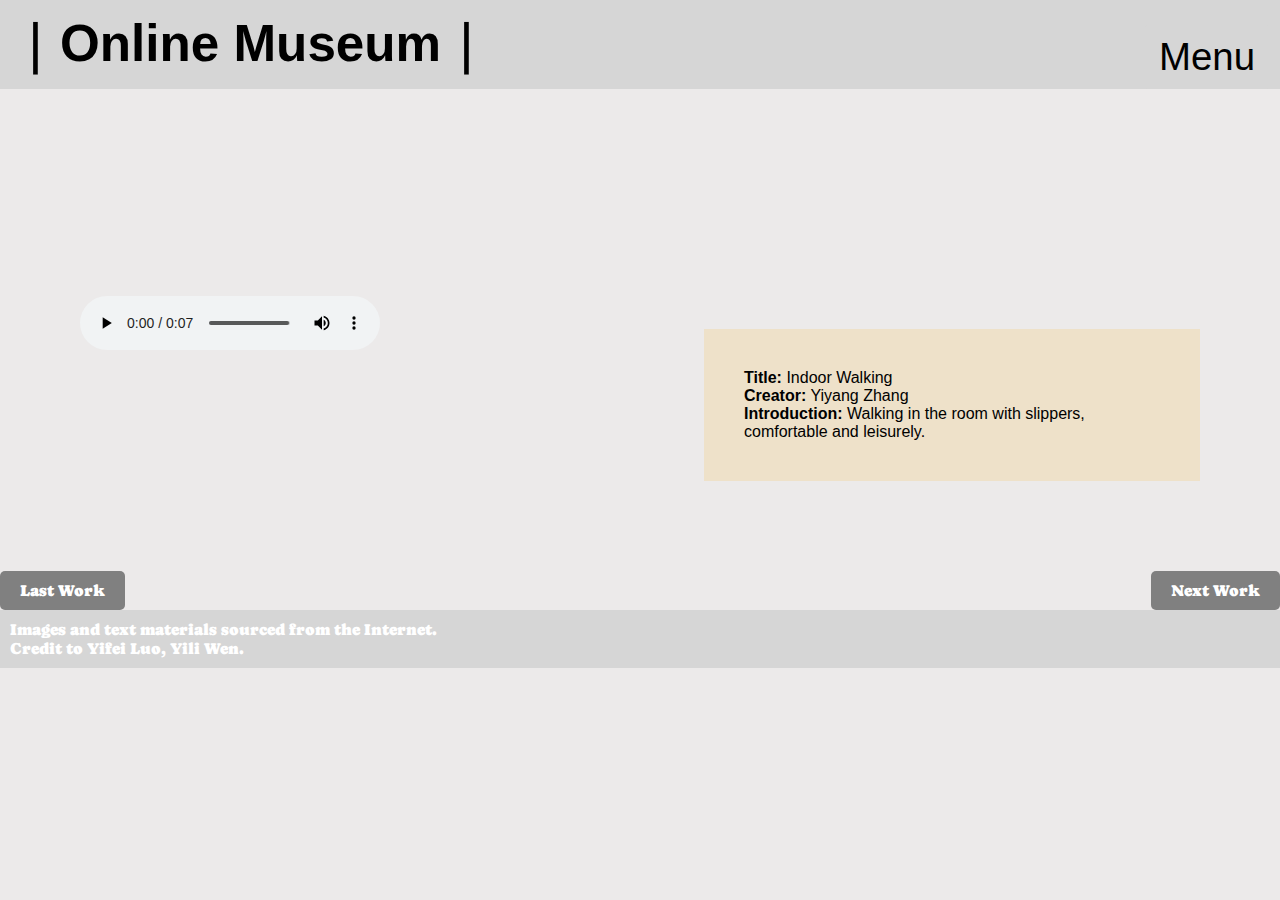
<file: a3.html>
<!DOCTYPE html>
<html lang="en">
<head>
    <meta charset="UTF-8">
    <meta name="viewport" content="width=device-width, initial-scale=1.0">
    <title>Online Museum Homepage</title>
    <link rel="preconnect" href="https://fonts.googleapis.com">
    <style>
        @import url('https://fonts.googleapis.com/css2?family=Caprasimo&family=Foldit:wght@100;400;600&family=Notable&family=Noto+Sans+Linear+B&display=swap');
    </style>
    <link rel="stylesheet" href="style3.css">
</head>
<body>
    <div class="header">
        <h1><a href="index.html">｜Online Museum｜</a></h1>
        <div class="menu">
        </div>
    </div>

    <label id="menu-button">Menu</label>
    <div id="menu">
        <ul>
            <li><a href="audio.html">Audio</a></li>
            <li><a href="video.html">Video</a></li>
            <li><a href="photography.html">Photograph</a></li>
            <li><a href="painting.html">Painting</a></li>
        </ul>
    </div>

    <div class="container">
        <div class="left">
            <audio controls>
                <source src="assets/images/walking_in_a_house2.mp3" type="audio/mpeg">
            </audio>
        </div>
        <div class="right">
            <b>Title:</b> Indoor Walking
            <br>
            <b>Creator:</b> Yiyang Zhang
            <br>
            <b>Introduction:</b> Walking in the room with slippers, comfortable and leisurely.
        </div>
    </div>

    <div class="button-container">
        <a class="button" href="a2.html">Last Work</a>
        <a class="button" href="a1.html">Next Work</a>
    </div>




    

    <footer>
        <p></p>
        <p>Images and text materials sourced from the Internet.</p>
        <p>Credit to Yifei Luo, Yili Wen.</p>
    </footer>



</body>
</html>
</file>
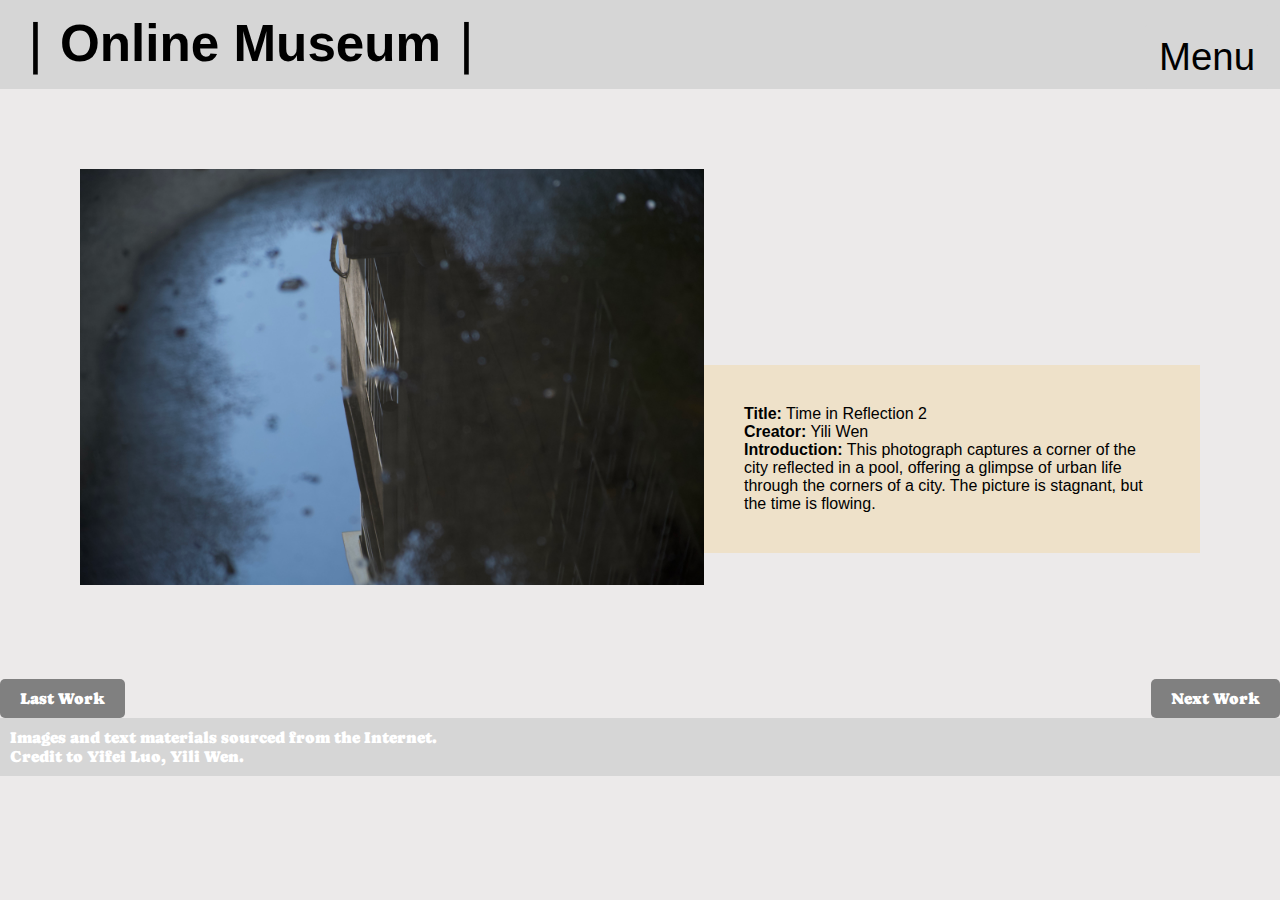
<file: p2.html>
<!DOCTYPE html>
<html lang="en">
<head>
    <meta charset="UTF-8">
    <meta name="viewport" content="width=device-width, initial-scale=1.0">
    <title>Online Museum Homepage</title>
    <link rel="preconnect" href="https://fonts.googleapis.com">
    <style>
        @import url('https://fonts.googleapis.com/css2?family=Caprasimo&family=Foldit:wght@100;400;600&family=Notable&family=Noto+Sans+Linear+B&display=swap');
    </style>
    <link rel="stylesheet" href="style3.css">
</head>
<body>
    <div class="header">
        <h1><a href="index.html">｜Online Museum｜</a></h1>
        <div class="menu">
        </div>
    </div>

    <label id="menu-button">Menu</label>
    <div id="menu">
        <ul>
            <li><a href="audio.html">Audio</a></li>
            <li><a href="video.html">Video</a></li>
            <li><a href="photography.html">Photograph</a></li>
            <li><a href="painting.html">Painting</a></li>
        </ul>
    </div>

    <div class="container">
        <div class="left">
            <img src="assets/images/p2.jpeg" alt="Your Image">
        </div>
        <div class="right">
            <b>Title:</b> Time in Reflection 2
            <br>
            <b>Creator:</b> Yili Wen
            <br>
            <b>Introduction:</b> This photograph captures a corner of the city reflected in a pool, offering a glimpse of urban life through the corners of a city. The picture is stagnant, but the time is flowing.
        </div>
    </div>

    <div class="button-container">
        <a class="button" href="p1.html">Last Work</a>
        <a class="button" href="p3.html">Next Work</a>
    </div>




    

    <footer>
        <p></p>
        <p>Images and text materials sourced from the Internet.</p>
        <p>Credit to Yifei Luo, Yili Wen.</p>
    </footer>
    

</body>
</html>
</file>
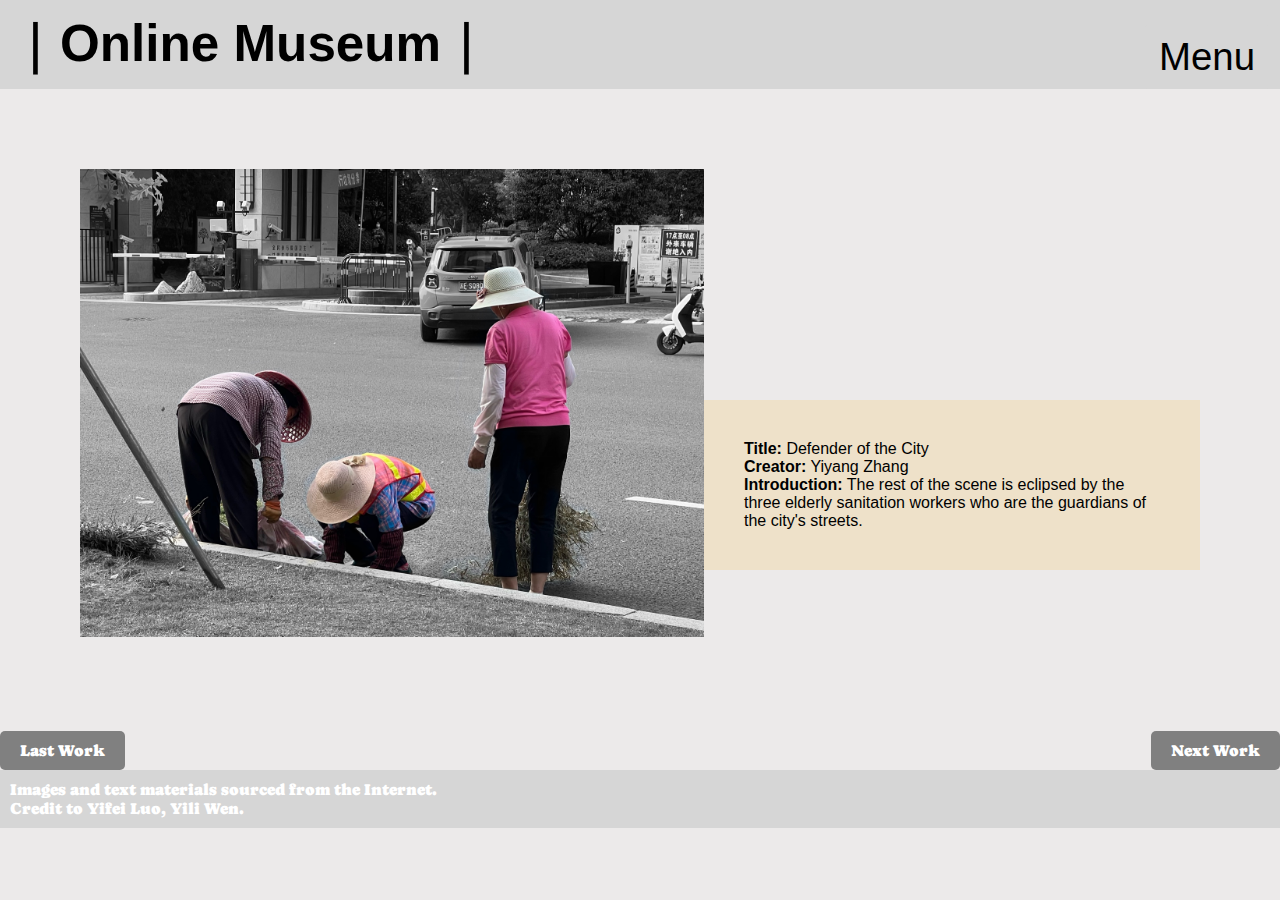
<file: p3.html>
<!DOCTYPE html>
<html lang="en">
<head>
    <meta charset="UTF-8">
    <meta name="viewport" content="width=device-width, initial-scale=1.0">
    <title>Online Museum Homepage</title>
    <link rel="preconnect" href="https://fonts.googleapis.com">
    <style>
        @import url('https://fonts.googleapis.com/css2?family=Caprasimo&family=Foldit:wght@100;400;600&family=Notable&family=Noto+Sans+Linear+B&display=swap');
    </style>
    <link rel="stylesheet" href="style3.css">
</head>
<body>
    <div class="header">
        <h1><a href="index.html">｜Online Museum｜</a></h1>
        <div class="menu">
        </div>
    </div>

    <label id="menu-button">Menu</label>
    <div id="menu">
        <ul>
            <li><a href="audio.html">Audio</a></li>
            <li><a href="video.html">Video</a></li>
            <li><a href="photography.html">Photograph</a></li>
            <li><a href="painting.html">Painting</a></li>
        </ul>
    </div>

    <div class="container">
        <div class="left">
            <img src="assets/images/p3.JPG" alt="Your Image">
        </div>
        <div class="right">
            <b>Title:</b> Defender of the City
            <br>
            <b>Creator:</b> Yiyang Zhang
            <br>
            <b>Introduction:</b> The rest of the scene is eclipsed by the three elderly sanitation workers who are the guardians of the city's streets.
        </div>
    </div>

    <div class="button-container">
        <a class="button" href="p2.html">Last Work</a>
        <a class="button" href="p4.html">Next Work</a>
    </div>




    

    <footer>
        <p></p>
        <p>Images and text materials sourced from the Internet.</p>
        <p>Credit to Yifei Luo, Yili Wen.</p>
    </footer>
    

</body>
</html>
</file>
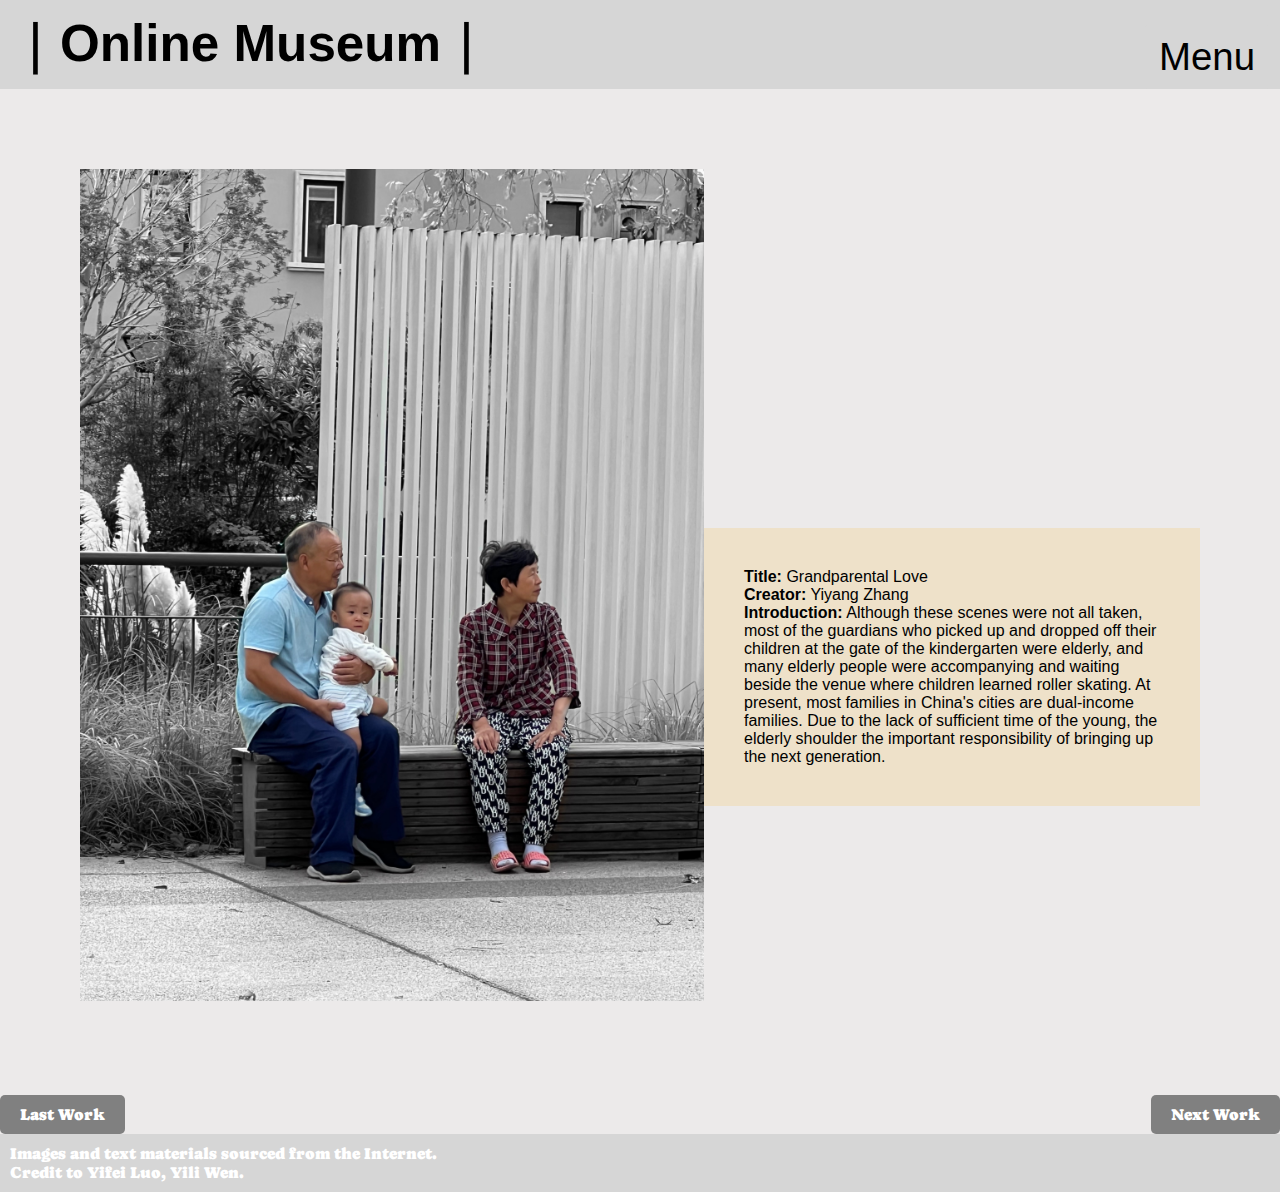
<file: p4.html>
<!DOCTYPE html>
<html lang="en">
<head>
    <meta charset="UTF-8">
    <meta name="viewport" content="width=device-width, initial-scale=1.0">
    <title>Online Museum Homepage</title>
    <link rel="preconnect" href="https://fonts.googleapis.com">
    <style>
        @import url('https://fonts.googleapis.com/css2?family=Caprasimo&family=Foldit:wght@100;400;600&family=Notable&family=Noto+Sans+Linear+B&display=swap');
    </style>
    <link rel="stylesheet" href="style3.css">
</head>
<body>
    <div class="header">
        <h1><a href="index.html">｜Online Museum｜</a></h1>
        <div class="menu">
        </div>
    </div>

    <label id="menu-button">Menu</label>
    <div id="menu">
        <ul>
            <li><a href="audio.html">Audio</a></li>
            <li><a href="video.html">Video</a></li>
            <li><a href="photography.html">Photograph</a></li>
            <li><a href="painting.html">Painting</a></li>
        </ul>
    </div>

    <div class="container">
        <div class="left">
            <img src="assets/images/p4.JPG" alt="Your Image">
        </div>
        <div class="right">
            <b>Title:</b> Grandparental Love
            <br>
            <b>Creator:</b> Yiyang Zhang
            <br>
            <b>Introduction:</b> Although these scenes were not all taken, most of the guardians who picked up and dropped off their children at the gate of the kindergarten were elderly, and many elderly people were accompanying and waiting beside the venue where children learned roller skating.  At present, most families in China's cities are dual-income families.  Due to the lack of sufficient time of the young, the elderly shoulder the important responsibility of bringing up the next generation.
        </div>
    </div>

    <div class="button-container">
        <a class="button" href="p3.html">Last Work</a>
        <a class="button" href="p5.html">Next Work</a>
    </div>




    

    <footer>
        <p></p>
        <p>Images and text materials sourced from the Internet.</p>
        <p>Credit to Yifei Luo, Yili Wen.</p>
    </footer>
    

</body>
</html>
</file>
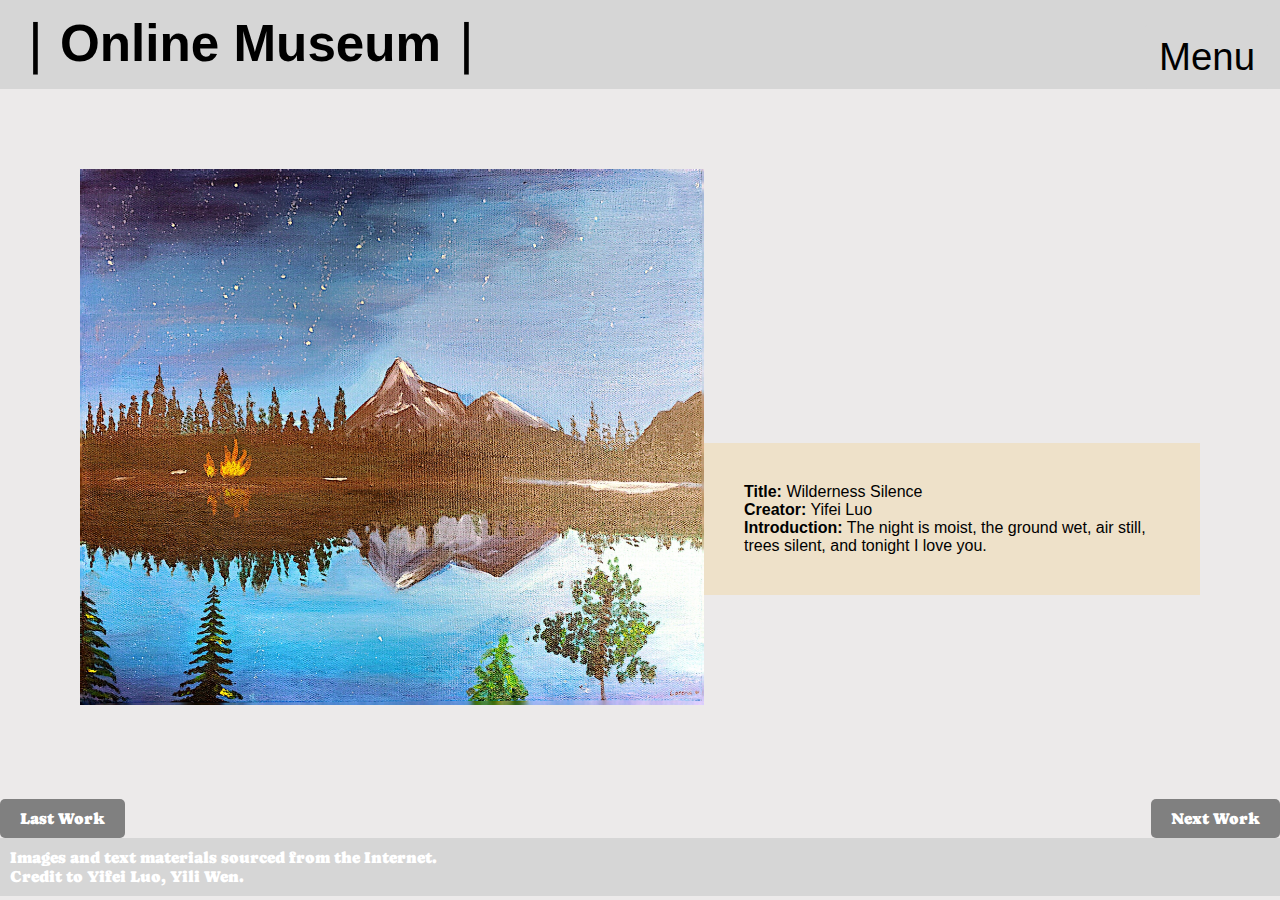
<file: pa1.html>
<!DOCTYPE html>
<html lang="en">
<head>
    <meta charset="UTF-8">
    <meta name="viewport" content="width=device-width, initial-scale=1.0">
    <title>Online Museum Homepage</title>
    <link rel="preconnect" href="https://fonts.googleapis.com">
    <style>
        @import url('https://fonts.googleapis.com/css2?family=Caprasimo&family=Foldit:wght@100;400;600&family=Notable&family=Noto+Sans+Linear+B&display=swap');
    </style>
    <link rel="stylesheet" href="style3.css">
</head>
<body>
    <div class="header">
        <h1><a href="index.html">｜Online Museum｜</a></h1>
        <div class="menu">
        </div>
    </div>

    <label id="menu-button">Menu</label>
    <div id="menu">
        <ul>
            <li><a href="audio.html">Audio</a></li>
            <li><a href="video.html">Video</a></li>
            <li><a href="photography.html">Photograph</a></li>
            <li><a href="painting.html">Painting</a></li>
        </ul>
    </div>

    <div class="container">
        <div class="left">
            <img src="assets/images/pa1.jpeg" alt="Your Image">
        </div>
        <div class="right">
            <b>Title:</b> Wilderness Silence
            <br>
            <b>Creator:</b> Yifei Luo
            <br>
            <b>Introduction:</b> The night is moist, the ground wet, air still, trees silent, and tonight I love you.
        </div>
    </div>

    <div class="button-container">
        <a class="button" href="pa3.html">Last Work</a>
        <a class="button" href="pa2.html">Next Work</a>
    </div>




    

    <footer>
        <p></p>
        <p>Images and text materials sourced from the Internet.</p>
        <p>Credit to Yifei Luo, Yili Wen.</p>
    </footer>
    

</body>
</html>
</file>
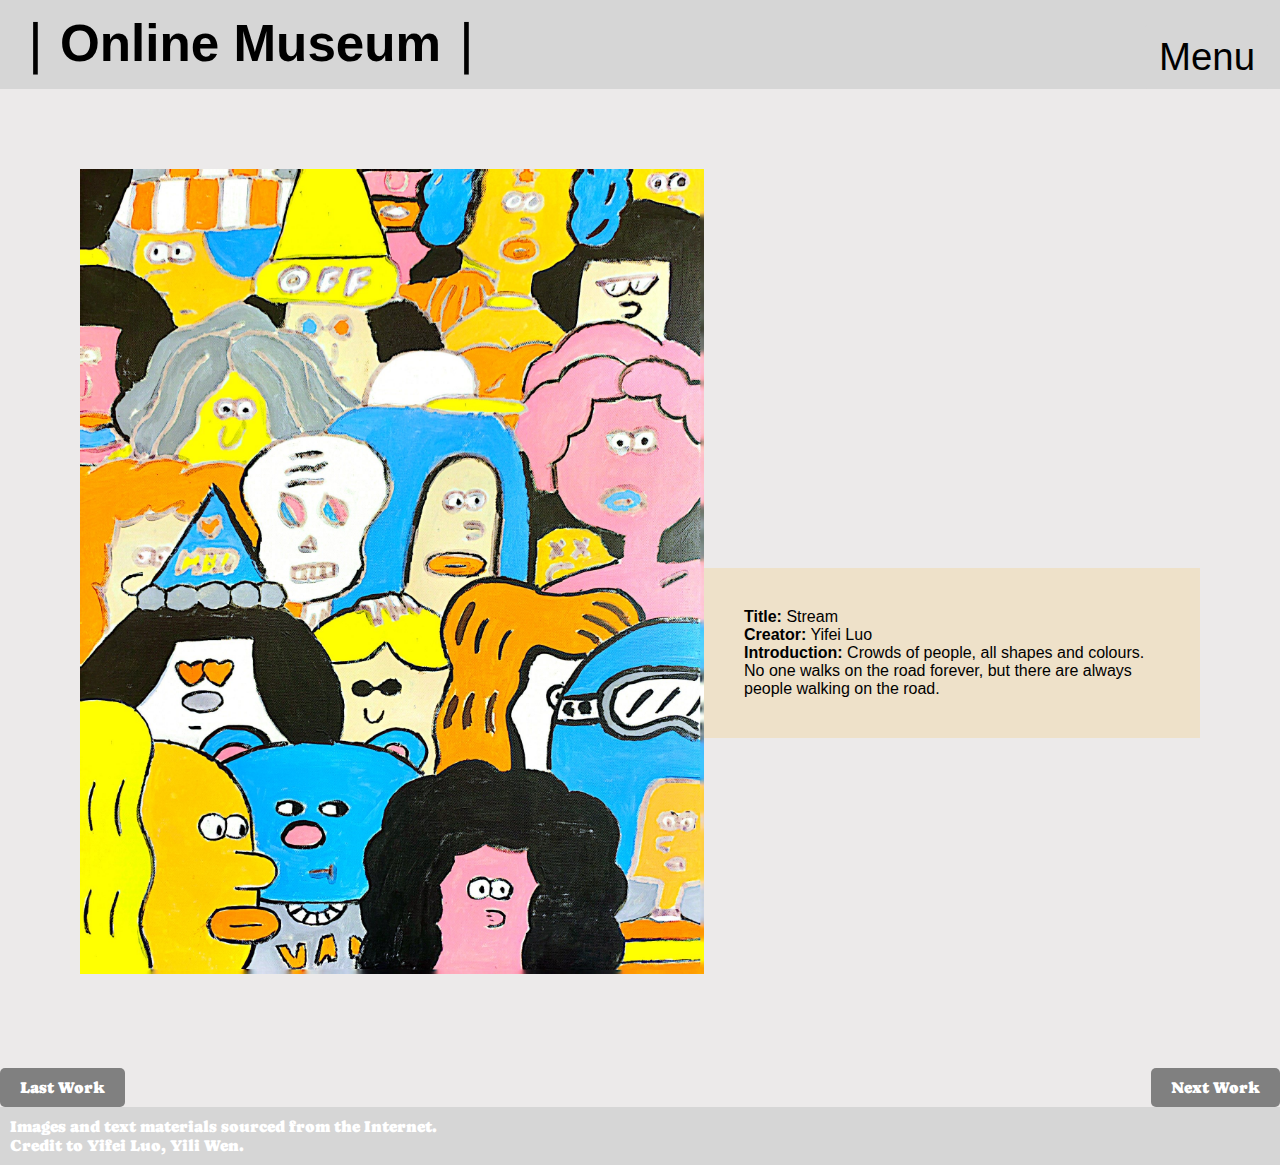
<file: pa2.html>
<!DOCTYPE html>
<html lang="en">
<head>
    <meta charset="UTF-8">
    <meta name="viewport" content="width=device-width, initial-scale=1.0">
    <title>Online Museum Homepage</title>
    <link rel="preconnect" href="https://fonts.googleapis.com">
    <style>
        @import url('https://fonts.googleapis.com/css2?family=Caprasimo&family=Foldit:wght@100;400;600&family=Notable&family=Noto+Sans+Linear+B&display=swap');
    </style>
    <link rel="stylesheet" href="style3.css">
</head>
<body>
    <div class="header">
        <h1><a href="index.html">｜Online Museum｜</a></h1>
        <div class="menu">
        </div>
    </div>

    <label id="menu-button">Menu</label>
    <div id="menu">
        <ul>
            <li><a href="audio.html">Audio</a></li>
            <li><a href="video.html">Video</a></li>
            <li><a href="photography.html">Photograph</a></li>
            <li><a href="painting.html">Painting</a></li>
        </ul>
    </div>

    <div class="container">
        <div class="left">
            <img src="assets/images/pa2.jpeg" alt="Your Image">
        </div>
        <div class="right">
            <b>Title:</b> Stream
            <br>
            <b>Creator:</b> Yifei Luo
            <br>
            <b>Introduction:</b> Crowds of people, all shapes and colours. No one walks on the road forever, but there are always people walking on the road.
        </div>
    </div>

    <div class="button-container">
        <a class="button" href="pa1.html">Last Work</a>
        <a class="button" href="pa3.html">Next Work</a>
    </div>




    

    <footer>
        <p></p>
        <p>Images and text materials sourced from the Internet.</p>
        <p>Credit to Yifei Luo, Yili Wen.</p>
    </footer>
    

</body>
</html>
</file>
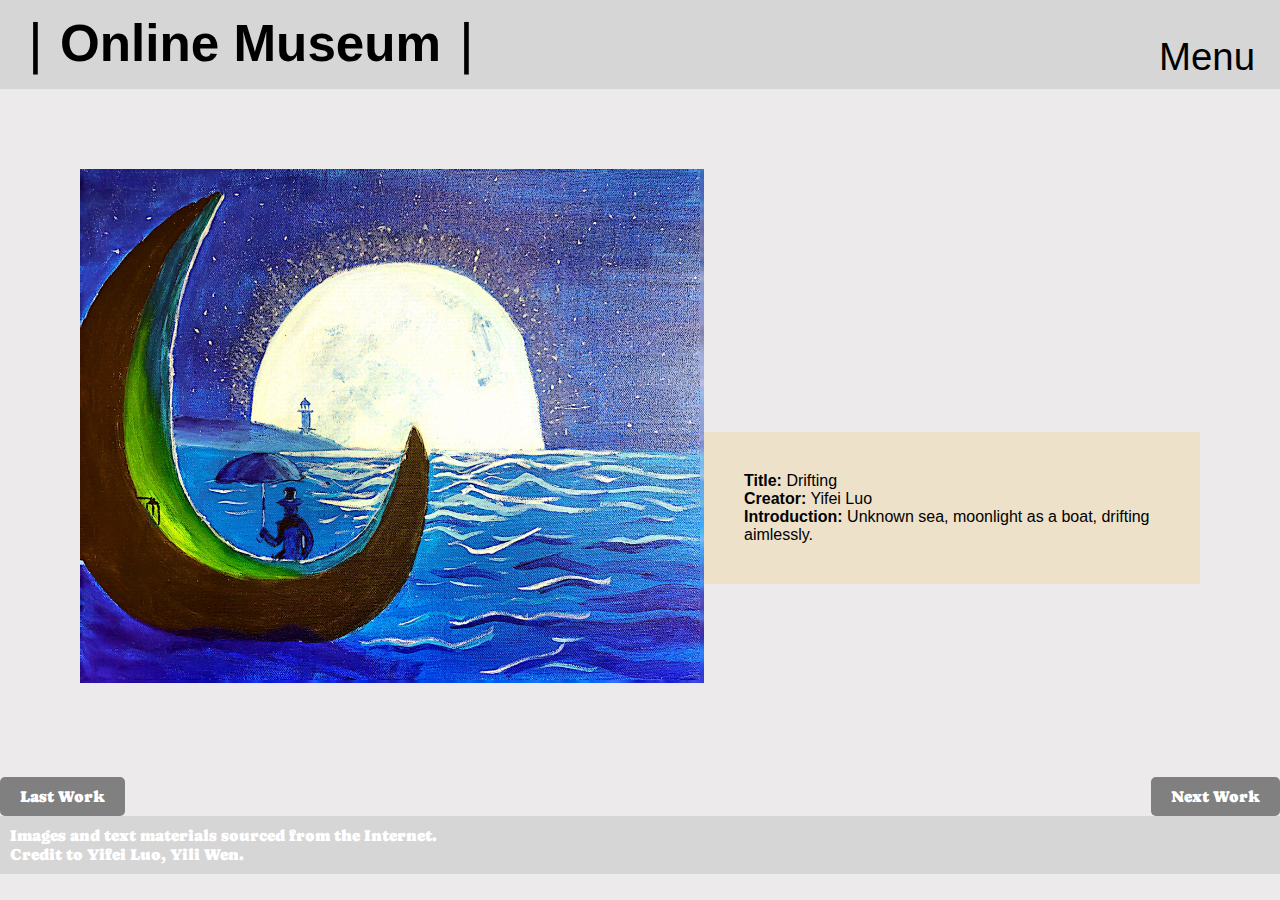
<file: pa3.html>
<!DOCTYPE html>
<html lang="en">
<head>
    <meta charset="UTF-8">
    <meta name="viewport" content="width=device-width, initial-scale=1.0">
    <title>Online Museum Homepage</title>
    <link rel="preconnect" href="https://fonts.googleapis.com">
    <style>
        @import url('https://fonts.googleapis.com/css2?family=Caprasimo&family=Foldit:wght@100;400;600&family=Notable&family=Noto+Sans+Linear+B&display=swap');
    </style>
    <link rel="stylesheet" href="style3.css">
</head>
<body>
    <div class="header">
        <h1><a href="index.html">｜Online Museum｜</a></h1>
        <div class="menu">
        </div>
    </div>

    <label id="menu-button">Menu</label>
    <div id="menu">
        <ul>
            <li><a href="audio.html">Audio</a></li>
            <li><a href="video.html">Video</a></li>
            <li><a href="photography.html">Photograph</a></li>
            <li><a href="painting.html">Painting</a></li>
        </ul>
    </div>

    <div class="container">
        <div class="left">
            <img src="assets/images/pa3.jpeg" alt="Your Image">
        </div>
        <div class="right">
            <b>Title:</b> Drifting
            <br>
            <b>Creator:</b> Yifei Luo
            <br>
            <b>Introduction:</b> Unknown sea, moonlight as a boat, drifting aimlessly.
        </div>
    </div>

    <div class="button-container">
        <a class="button" href="pa2.html">Last Work</a>
        <a class="button" href="pa1.html">Next Work</a>
    </div>




    

    <footer>
        <p></p>
        <p>Images and text materials sourced from the Internet.</p>
        <p>Credit to Yifei Luo, Yili Wen.</p>
    </footer>
    

</body>
</html>
</file>
<file: style3.css>
body {
    background-color:  rgb(236, 234, 234); /* 设置背景颜色为#7E72E9 */
    color: rgb(0, 0, 0); /* 设置文字颜色为白色 */
    margin: 0; /* 移除默认的页面边距 */
    padding: 0; /* 移除默认的内边距 */
}

.header {
    display: flex;
    justify-content: space-between;
    align-items: center;
    background-color: rgb(214, 214, 214);
    padding: 10px;
}

.header img {
    width: 64px; /* 设置图标的宽度 */
    height: 60px; /* 设置图标的高度 */
    margin-right: 10px; /* 添加一些右侧间距，以分隔图标和标题 */
}

.header h1 {
    font-family: 'Mooli-Regular', sans-serif;
    margin: 0; /* 移除标题的默认外边距 */
}

.header a {
    text-decoration: none; /* 去掉下划线 */
    color: rgb(0, 0, 0); /* 设置链接文本颜色为白色 */
  }

  /* 菜单按钮样式 */
  /* 菜单按钮样式 */
#menu-button {
    position: absolute;
    top: 25px;
    right: 10px; /* 将left改为right */
    cursor: pointer;
    z-index: 1;
    background-color: rgb(214, 214, 214);
    color: #000000;
    padding: 10px 15px;
    border-radius: 5px;
    font-family: 'Mooli-Regular', sans-serif;
    font-size: 2.4rem;
    text-align: center; /* 文本居中对齐 */
  }
  
  /* 隐藏菜单项 */
  #menu {
    position: absolute;
    top: 45 px;
    right: 10px; /* 将left改为right */
    z-index: 1;
    display: none;

  }
  
  

  /* 菜单项样式 */
  #menu ul {
    list-style: none;
    padding: 0;
    font-family: 'Mooli-Regular', sans-serif;
    font-size: 1.3rem;
    
  }

  #menu ul li {
    padding: 10px;
    background-color: #333;
    color: #fff;
    margin: 5px 0;
    border-radius: 5px;
  }
  #menu ul li a {
    color: inherit; /* 使用继承的颜色，显示原本的颜色 */
    text-decoration: none; /* 去掉链接的下划线 */
}
  

  /* 鼠标悬停时显示菜单项 */
  #menu-button:hover + #menu {
    display: block;
  }

  /* 鼠标悬停在菜单项上时继续显示 */
  #menu:hover {
    display: block;
  }
  

.header2 {
    color: #333; /* 设置文本颜色，以使其在头图上可见 */
}


h1 {
    font-family: 'Mooli-Regular', sans-serif;
    font-size: 3.2rem;
    margin-top: 25vh; /* 将h1置于页面顶部的三分之一处 */
    text-align: left; /* 文本左对齐 */
    margin-left: 25vw; /* 设置左边距以将文本移到左边四分之一处 */
}

h2 {
    font-family: 'Mooli-Regular', sans-serif;
    font-size: 3.2rem;
    margin-top: 10vh; /* 将h1置于页面顶部的三分之一处 */
    text-align: left; /* 文本左对齐 */
    margin-left: 3vw; /* 设置左边距以将文本移到左边四分之一处 */
}

h2 a{
color: inherit; /* 使用继承的颜色，显示原本的颜色 */
    text-decoration: none; /* 去掉链接的下划线 */
}

h2::before, h2::after {
    content: "";
    display: block;
    width: 480px;
    height: 5px;
    background-color: #333; /* 横线的颜色 */
    margin-top: 10px;
}

h4 {
    font-family: 'Caprasimo', sans-serif;
    font-size: 3.2rem;
    text-align: left; /* 文本左对齐 */
    margin-left: 22vw; /* 设置左边距以将文本移到左边四分之一处 */
}

p {
    font-family: 'Caprasimo', sans-serif;
    font-size: 1rem;
}


.highlight {
    background-color: rgb(154, 147, 105); /* 设置高亮背景颜色 */
    font-weight: bold; /* 设置文本粗体以增强可读性 */
}


        
footer {
    background-color: rgb(214, 214, 214);
    color: white;
    padding: 10px;
    bottom: 0; /* 位于底部 */
    width: 100%; /* 100%宽度 */
}     
        
footer p {
    margin: 0;
}

.container {
    display: flex;
    align-items: center;
    padding: 80px;
}

.left {
    flex: 3
}

.left img{
    width: 100%; /* 图片宽度最大为容器宽度 */
    object-fit: cover;
}

.right {
    flex: 2;
    background-color: #eee1c9; /* 米黄色 */
    font-family: 'Avenir', sans-serif;
    padding: 40px;
    margin-top: 160px;
    font-size: 1rem;
}

.button-container {
    display: flex;
    justify-content: space-between;
    margin-top: 10px; /* 添加顶部间距 */
}

.button {
    background-color: #808080; /* 灰色 */
    color: #fff;
    padding: 10px 20px;
    border: none;
    text-align: center;
    text-decoration: none;
    display: inline-block;
    font-size: 16px;
    border-radius: 5px;
    font-family: 'Caprasimo', sans-serif;
    font-size: 1rem;
}
</file>
